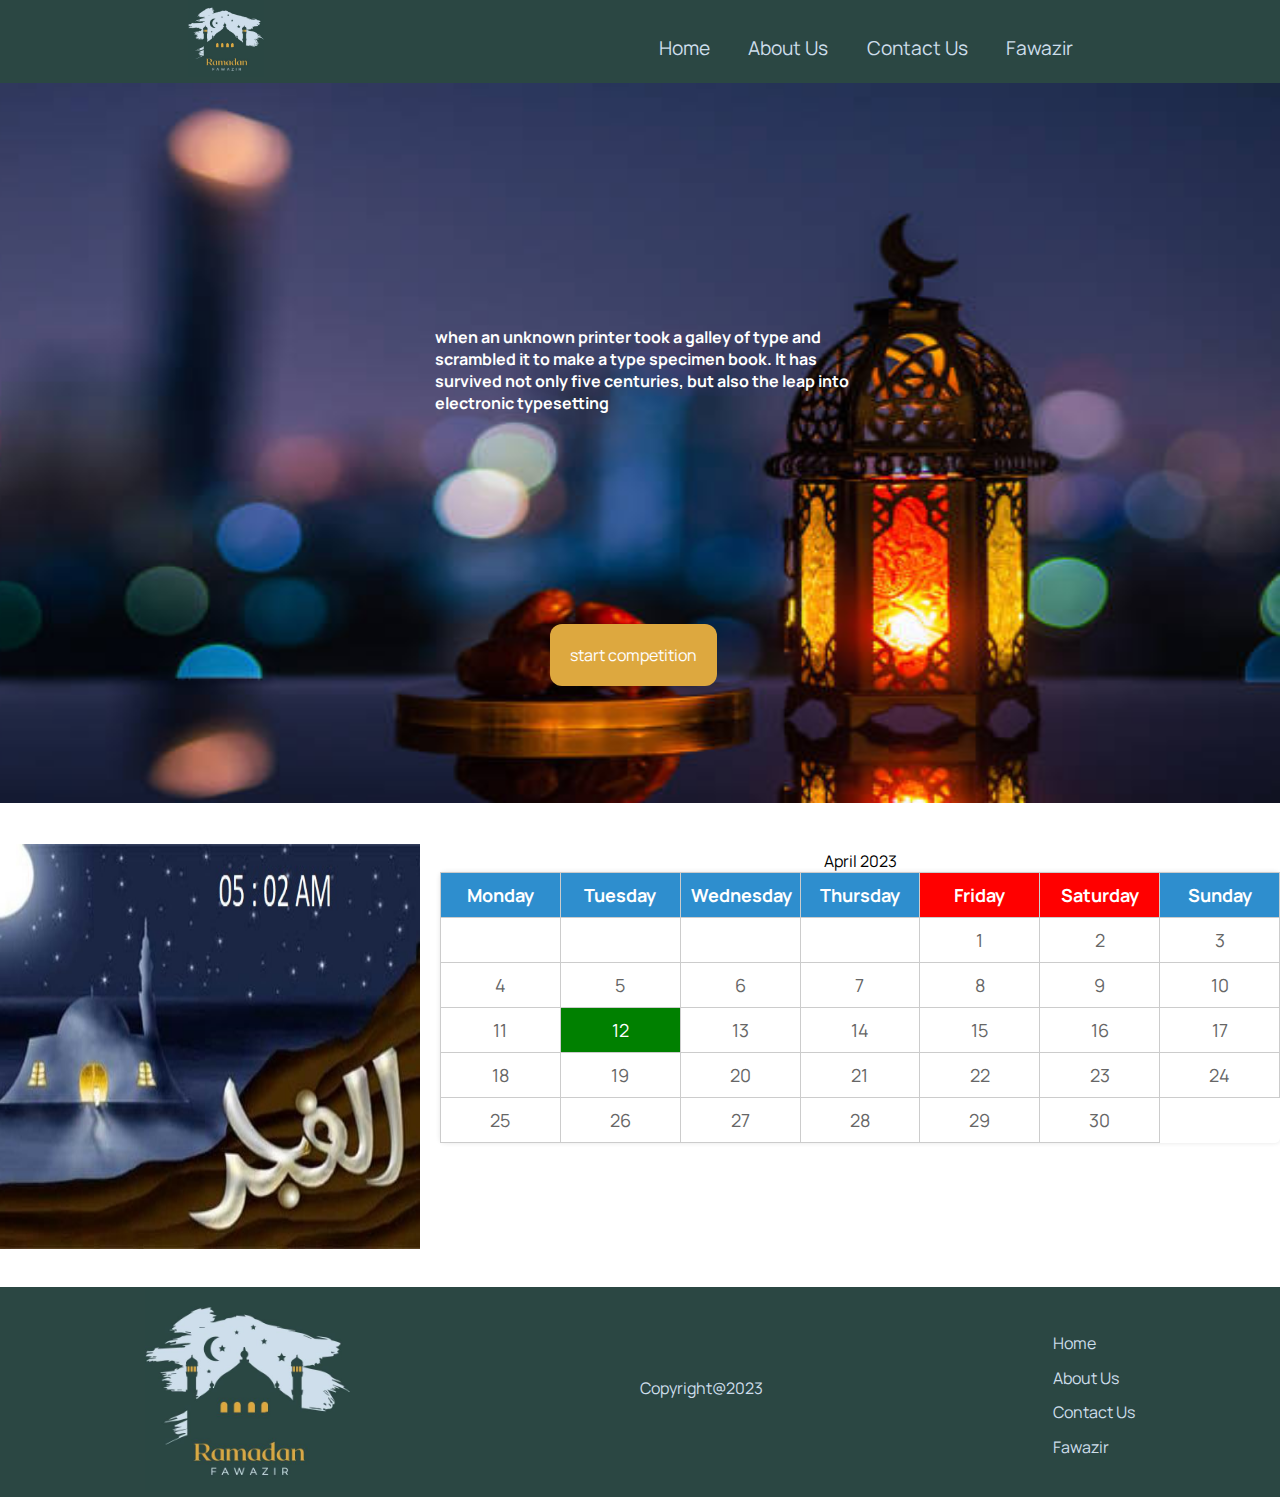
<file: index.html>
<!DOCTYPE html>
<html lang="en">
<head>
    <meta charset="UTF-8">
    <meta http-equiv="X-UA-Compatible" content="IE=edge">
    <meta name="viewport" content="width=device-width, initial-scale=1.0">
    <meta charset="UTF-8" />
    <meta http-equiv="X-UA-Compatible" content="IE=edge" />
    <meta name="viewport" content="width=device-width, initial-scale=1.0" />
    <meta
      name="description"
      content="Discover Ramadan deals and discounts at Fawazer. Save big on food, gifts, and more during the holy month "
    />
    <meta name="author" content=" Dream Master Team - Aqaba" />
    <meta name=" Keyword " content=" Ramadan , Aqaba , Jordan , Fawazer " />
    <meta name="Copyright" content=" Dream Master Team . Designed by DMT " />
    <meta name="refresh" content=" 1 " />
    <link rel="icon" href="./images/FAWAZIR.jpg" type="image/icon type" />
    <title>Fawazir Ramdan</title>
    <link rel="stylesheet" href="./style/style.css">
</head>
<body>

    <!-- Navbar -->

    <nav id="navbar">
        <div>
            <img id="logo" src="./images/FAWAZIR.jpg" alt="logo-for-website">
        </div>
        <div id="navTabs">
            <a href="#" class="tab">Home</a>
            <a href="./AboutUs.html" class="tab">About Us</a>
            <a href="./contactUs.html" class="tab">Contact Us</a>
            <a href="./Fawazir.html" class="tab">Fawazir</a>
        </div>
    </nav>

    <section style="margin-top: -1%;">
        <p id="text">when an unknown printer took a galley of type and scrambled it to make a type specimen book. It has survived not only five centuries, but also the leap into electronic typesetting</p>
        <div id="slider">
            <figure>
                  <img style="height:80vh;" src="images/slider1.jpg">
                  <img style="height:80vh;" src="images/slider2.jpg">
                  <img style="height:80vh;" src="images/slider3.jpg">
            </figure>
      </div>
      <a href="./Fawazir.html"><button class="button">start competition</button></a>
    </section>


    <section id="secondSection">
        <section id="section2">
            <div id="slider">
                <figure>
                    <img style="height:45vh;" src="images/صلاة_الفجر.jpg">
                    <img style="height:45vh;" src="images/صلاة_الظهر.jpg">
                    <img style="height:45vh;" src="images/صلاة-المغرب.jpg">
                </figure>
            </div>
        </section>
        
        <section style="margin-top: 1%;">
            <table>
                <caption>April 2023</caption>
                <tr>
                  <th>Monday</th>
                  <th>Tuesday</th>
                  <th>Wednesday</th>
                  <th>Thursday</th>
                  <th class="weekend">Friday</th>
                  <th class="weekend">Saturday</th>
                  <th>Sunday</th>
                </tr>
                <tr>
                  <td></td>
                  <td></td>
                  <td></td>
                  <td></td>
                  <td>1</td>
                  <td>2</td>
                  <td>3</td>
                </tr>
                <tr>
                  <td>4</td>
                  <td>5</td>
                  <td>6</td>
                  <td>7</td>
                  <td>8</td>
                  <td>9</td>
                  <td>10</td>
                </tr>
                <tr>
                  <td>11</td>
                  <td style="background-color: green; color : white">12</td>
                  <td>13</td>
                  <td>14</td>
                  <td>15</td>
                  <td>16</td>
                  <td>17</td>
                </tr>
                <tr>
                  <td>18</td>
                  <td>19</td>
                  <td>20</td>
                  <td>21</td>
                  <td>22</td>
                  <td>23</td>
                  <td>24</td>
                </tr>
                <tr>
                  <td>25</td>
                  <td>26</td>
                  <td>27</td>
                  <td>28</td>
                  <td>29</td>
                  <td>30</td>
                </tr>
            </table>
        </section>

    </section>

    <!-- Footer And Navbar -->

    <footer>
        <nav id="footer">
            <div>
                <img id="logoFooter" src="./images/FAWAZIR.jpg" alt="logo-for-website">
            </div>
            <div id="Copyright" class="footerContent">
                <p>Copyright@2023</p>
            </div>
            <div id="FooterNavTabs" class="footerContent">
                <ul>
                    <a href="#"><li>Home</li></a>
                    <a href="./AboutUs.html"><li>About Us</li></a>
                    <a href="./contactUs.html"><li>Contact Us</li></a>
                    <a href="./Fawazir.html"><li>Fawazir</li></a>
                </ul>
            </div>
        </nav>
    </footer>


    <section >
      
        
    </section>
</body>
</html>
</file>
<file: style/style.css>
@import url("https://fonts.googleapis.com/css2?family=Manrope:wght@200;300;400;500;600;700;800&display=swap");

* {
  margin: 0;
  padding: 0;
  box-sizing: border-box;
  text-decoration: none;
  list-style-type: none;
  font-family: "Manrope", sans-serif;
}
body {
  background-color: var(--body-color);
}
:root {
  --green-color: #2b4743;
  --white-color: #cedeeb;
  --gold-color: #dda83f;
  overflow-x: hidden;

}

/* Navbar Style */

#navbar {
  display: flex;
  justify-content: space-around;
  background-color: var(--green-color);
}

#logo {
  max-width: 6vw;
  height: 6vw;
}

#navTabs {
  line-height: 5;
  display: flex;
  justify-content: space-around;
}

.tab {
  text-decoration: none;
  margin-left: 2.5vw;
  color: var(--white-color);
  font-size: 1.2em;
}

.tab:hover {
  color: #dda83f;
}

/* Navbar Style */



/* Animation  */


#slider {
	overflow: hidden;
    margin-left: -4%;

}

@keyframes slider {
	0% { left: 0; }
	30% { left: 0; }
	33% { left: -100%; }
	63% { left: -100%; }
	66% { left: -200%; }
	95% { left: -200%; }
	100% { left: 0; }
}
#slider figure {
	width:300%;
	position: relative;
	animation: 15s slider infinite;
}

#slider figure:hover {
	/*animation-play-state: paused; enable for pause on hover*/
}
#slider figure img {
	width: 33.333333333%;
	height : 100%;
	float: left;
}

#text{
    margin-left: 1%;
    position: absolute;
    margin-top: 19%;
    padding: 0 33%;
    z-index: 1;
    color: white;
    font-weight: bold;
}


.button{
    background-color: #dda83f;
    border: none;
    color: white;
    padding: 20px;
    text-align: center;
    text-decoration: none;
    display: inline-block;
    position: absolute;
    font-size: 16px;
    cursor: pointer;
    border-radius: 12px;
    margin-top: -14%;
    margin-left: 43%;
}



/* Animation  */


#secondSection {
  display: grid;
  grid-template-columns: 1fr 2fr;
  margin-top: 3vw;
  margin-bottom: 3vw;
  gap: 20px;
}



/* Table Style */


table {
  width: 100%;
  border-collapse: collapse;
  table-layout: fixed;
  margin: auto;
  background-color: #fff;
  box-shadow: 0 0 5px rgba(0, 0, 0, 0.1);
  border-radius: 5px;
}
th,
td {
  width: 14.28%;
  padding: 10px;
  border: 1px solid #ccc;
  text-align: center;
  vertical-align: middle;
  font-size: 18px;
  font-weight: bold;
  color: #333;
}

th {
  background-color: #2e8ece;
  color: #fff;
}

td {
  font-weight: normal;
  background-color: #fff;
  color: #666;
  transition: background-color .3s ease;
}

td:hover {
  background-color: #f5f5f5;
}

.weekend {
  background-color: red;
}



/* Table Style */



/* add */
/* slider style */

/* test */
  /* section 2 style */
  #section2{
    margin-top: 0.5%;
    display: flex;
  }
  
  
  #section3{
    display: flex;
    font-family: Verdana, sans-serif;
    justify-content: space-around;}
  /* body {font-family: Verdana, sans-serif;} */
  
  
  #slider1 {
    overflow: hidden;
    width: 50%;
  }



/* Footer Style */

#footer {
  display: flex;
  justify-content: space-around;
  background-color: var(--green-color);
}

#logoFooter {
  max-width: 16vw;
  height: 16vw;
}

.footerContent {
  color: var(--white-color);
  margin-top: 3.5vw;
}

#Copyright {
  margin-top: 7vw;
}

#FooterNavTabs ul li {
  margin-bottom: 1vw;
}

#FooterNavTabs ul a {
  text-decoration: none;
  color: var(--white-color);
}

#FooterNavTabs ul {
  list-style-type: none;
}

/* Footer Style */

/* Responsive  */


/* Styles for screens smaller than 400px */
@media (max-width: 400px) {
  .button {
    font-size: 16px;
    padding: 6px 12px;
    margin-left: 26%;
  }

  #slider {
      margin-left: -14%;
  }

  #text{
      font-size: 63%; 
  }
}




@media (max-width: 600px) {
  .button {
      font-size: 14px;
      padding: 8px 16px;
      margin-left: 30%;
  }
  #slider {
      margin-left: -11%;
  }

  #text{
      padding: 0 15%;
  font-size: 61%; 
  }
}



@media (max-width: 740px) {
  .button {
    font-size: 16px;
    padding: 8px 16px;
  
  }
  #slider {
      margin-left: -14%;
  margin-right: -2%;
  }

  #text{
      padding: 0 33%; 
  }
}


/* For screens up to 767px */
@media only screen and (max-width: 767px) {
  /* Navbar Responsive */
  /* Navbar Responsive */
  /* Navbar Responsive */

  #navbar {
    flex-direction: column;
    align-items: center;
  }

  #navTabs {
    margin-top: 2em;
    flex-direction: column;
    text-align: center;
  }

  .tab {
    margin: -1em 0;
  }

  #logo {
    max-width: 20vw;
    height: auto;
  }

  /* Footer Responsive */
  /* Footer Responsive */
  /* Footer Responsive */


  table {
    font-size: 12px;
  }
  th,
  td {
      width: 20%;
      padding: 5px;
  }



  /* Footer Responsive */
  /* Footer Responsive */
  /* Footer Responsive */


  #footer {
    flex-direction: column;
    align-items: center;
  }

  #logoFooter {
    max-width: 40vw;
    height: auto;
    margin-bottom: 1em;
  }

  .footerContent {
    margin-top: 2em;
    text-align: center;
  }

  #FooterNavTabs ul li {
    margin: 2em 0;
  }

  #FooterNavTabs {
    margin-right: 7vw;
  }
}

/* For screens between 768px and 1023px */
@media only screen and (min-width: 768px) and (max-width: 1023px) {
  /* Navbar Responsive */
  /* Navbar Responsive */
  /* Navbar Responsive */

  #navbar {
    flex-direction: column;
    align-items: center;
  }

  #navTabs {
    margin-top: 2em;
    flex-direction: column;
    text-align: center;
  }

  .tab {
    margin: -1em 0;
  }

  #logo {
    max-width: 10vw;
    height: auto;
  }

  /* Footer Responsive */
  /* Footer Responsive */
  /* Footer Responsive */

  #footer {
    flex-direction: column;
    align-items: center;
  }

  #logoFooter {
    max-width: 20vw;
    height: auto;
    margin-bottom: 1em;
  }

  .footerContent {
    margin-top: 2em;
    text-align: center;
  }

  #FooterNavTabs ul li {
    margin: 2em 0;
  }

  #FooterNavTabs {
    margin-right: 7vw;
  }
}

/* For screens 1024px and above */
@media only screen and (min-width: 1024px) {
  /* Navbar Responsive */
  /* Navbar Responsive */
  /* Navbar Responsive */

  #navbar {
    justify-content: space-around;
  }

  #navTabs {
    flex-direction: row;
  }

  .tab {
    margin: 0 1em;
  }

  #logo {
    max-width: 6vw;
    height: 6vw;
    margin-bottom: 0;
  }

  /* Footer Responsive */
  /* Footer Responsive */
  /* Footer Responsive */

  #footer {
    justify-content: space-around;
  }

  #logoFooter {
    max-width: 16vw;
    height: 16vw;
    margin-bottom: 0;
  }

  .footerContent {
    margin-top: 3.5vw;
    text-align: left;
  }

  #FooterNavTabs ul li {
    margin-bottom: 1vw;
  }
}


/* add */
/* slider style */


  /* section 2 style */
#section2{
  margin-top: 0.5%;
  display: flex;
}


#section3{
  display: flex;
  font-family: Verdana, sans-serif;
  justify-content: space-around;}
/* body {font-family: Verdana, sans-serif;} */


#slider1 {
	overflow: hidden;
  width: 50%;
}
</file>
